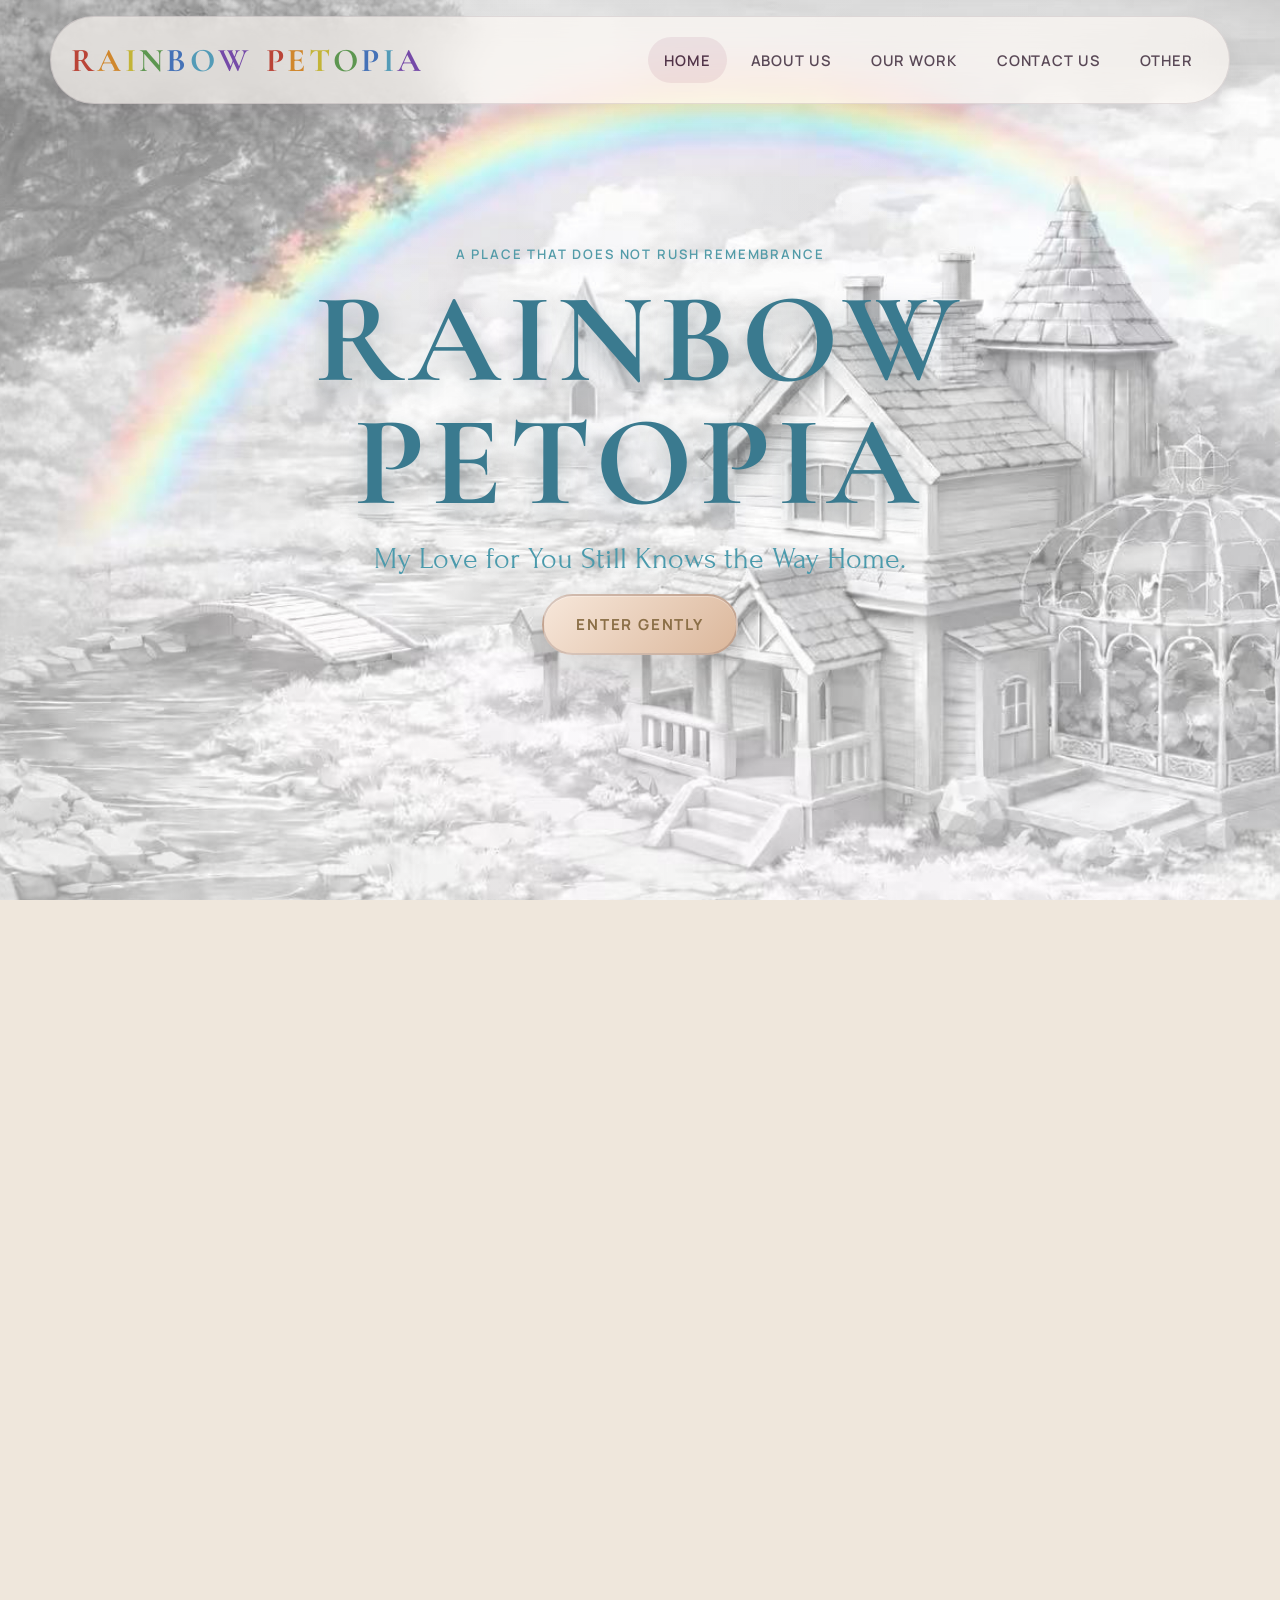
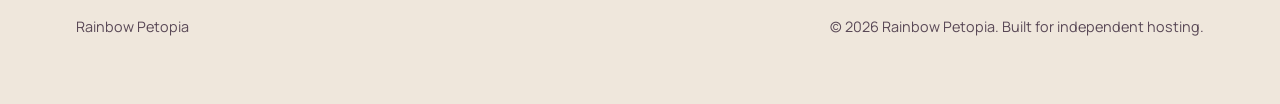
<file: index.html>
<!DOCTYPE html>
<html lang="en">
<head>
  <meta charset="UTF-8" />
  <meta name="viewport" content="width=device-width, initial-scale=1.0" />
  <meta
    name="description"
    content="Rainbow Petopia is a gentle digital memorial space for beloved companions and the memories that still matter."
  />
  <meta name="theme-color" content="#efe7dc" />
  <title>Rainbow Petopia</title>
  <link rel="icon" href="icon.png" type="image/png" />
  <link rel="icon" href="favicon.svg" type="image/svg+xml" />
  <link rel="preconnect" href="https://fonts.googleapis.com" />
  <link rel="preconnect" href="https://fonts.gstatic.com" crossorigin />
  <link
    href="https://fonts.googleapis.com/css2?family=Cormorant+Garamond:wght@400;500;600;700&family=Forum&family=Manrope:wght@400;500;600&display=swap"
    rel="stylesheet"
  />
  <link rel="stylesheet" href="styles.css" />
  <script>
    // 必须内联、同步执行：在浏览器开始还原滚动位置之前就禁用它，
    // 否则 defer 脚本跑到时用户已经看到被还原到 About 的中间视角。
    if ("scrollRestoration" in history) {
      history.scrollRestoration = "manual";
    }
  </script>
  <script defer src="config.js"></script>
  <script defer src="script.js"></script>
</head>
<body>
  <div class="page-backdrop" aria-hidden="true">
    <div class="page-backdrop__image"></div>
    <div class="page-backdrop__glow page-backdrop__glow--left"></div>
    <div class="page-backdrop__glow page-backdrop__glow--right"></div>
    <div class="page-backdrop__veil"></div>
  </div>

  <header class="site-header" data-header>
    <div class="site-header__shell">
      <a class="brand" href="#top">
        <span class="brand-word" aria-label="Rainbow Petopia">
          <span>R</span><span>a</span><span>i</span><span>n</span><span>b</span><span>o</span><span>w</span>
          <span class="brand-word__gap"></span>
          <span>P</span><span>e</span><span>t</span><span>o</span><span>p</span><span>i</span><span>a</span>
        </span>
      </a>
      <button
        class="menu-toggle"
        type="button"
        aria-expanded="false"
        aria-controls="site-nav"
        data-menu-toggle
      >
        <span></span>
        <span></span>
        <span></span>
        <span class="sr-only">Toggle navigation</span>
      </button>
      <nav class="site-nav" id="site-nav" data-nav>
        <a href="#top" data-nav-link>Home</a>
        <a href="#about" data-nav-link>About Us</a>
        <a href="#work" data-nav-link>Our Work</a>
        <a href="#contact" data-nav-link>Contact Us</a>
        <div class="nav-dropdown-wrap">
          <a href="details.html" class="nav-dropdown-trigger" data-nav-link>Other</a>
          <ul class="nav-dropdown-menu" role="menu">
            <li><a href="details.html#what-we-do" role="menuitem">What We Do</a></li>
            <li><a href="details.html#team" role="menuitem">Team</a></li>
            <li><a href="details.html#work-demo" role="menuitem">Work Demo</a></li>
          </ul>
        </div>
      </nav>
    </div>
  </header>

  <main id="top">
  <div class="hero-stage">
    <section class="hero section-anchor" id="home" data-section="home">
      <div class="hero__frame">
        <img
          class="hero__image"
          src="assets/images/hero.jpg"
          alt=""
          loading="eager"
          fetchpriority="high"
        />
        <div class="hero__scrim"></div>
        <div class="hero__content">
          <p class="hero__eyebrow">A place that does not rush remembrance</p>
          <h1>Rainbow Petopia</h1>
          <p class="hero__tagline">My Love for You Still Knows the Way Home.</p>
          <a class="hero__cta" href="#about">Enter gently</a>
        </div>
      </div>
    </section>
  </div>

    <section class="section section-anchor about" id="about" data-section="about">
      <div class="section__shell">
        <div class="section-banner section-banner--sky section-banner--about">
          <img
            class="section-banner__image"
            src="assets/images/about.jpg"
            alt=""
            aria-hidden="true"
            loading="lazy"
          />
          <div class="section-banner__veil"></div>
          <div class="section-banner__content">
            <h2>ABOUT US</h2>
            <p class="section-banner__subcopy">My Love for You Still Knows the Way Home.</p>
          </div>
        </div>

        <div class="about__copy">
          <p class="about__stanza about__stanza--intro">
            <span class="about__line about__line--rainbow">
              <span class="rainbow-word" aria-label="Rainbow Petopia">
                <span>R</span><span>a</span><span>i</span><span>n</span><span>b</span><span>o</span><span>w</span>
                <span class="rainbow-word__gap"></span>
                <span>P</span><span>e</span><span>t</span><span>o</span><span>p</span><span>i</span><span>a</span>
              </span>
            </span>
            <span class="about__line about__line--medium">was born from a quiet thought —</span>
            <span class="about__line about__line--small">Some lives leave our sight,</span>
            <span class="about__line about__line--large">but what they leave behind often stays with us.</span>
          </p>

          <p class="about__stanza">
            <span class="about__line about__line--small">They were pets,</span>
            <span class="about__line about__line--xl">but also family, companions, and friends.</span>
          </p>

          <p class="about__stanza">
            <span class="about__line about__line--small">When someone precious is gone,</span>
            <span class="about__line">what remains is often not a single moment,</span>
            <span class="about__line">but a</span>
            <span class="about__line about__line--accent">collection of feelings —</span>
            <span class="about__line">memories that surface unexpectedly,</span>
            <span class="about__line">photos we return to when we are ready,</span>
            <span class="about__line">words that continue to live inside us.</span>
          </p>

          <p class="about__stanza">
            <span class="about__line">
              <span class="rainbow-word" aria-label="Rainbow Petopia">
                <span>R</span><span>a</span><span>i</span><span>n</span><span>b</span><span>o</span><span>w</span>
                <span class="rainbow-word__gap"></span>
                <span>P</span><span>e</span><span>t</span><span>o</span><span>p</span><span>i</span><span>a</span>
              </span>
              hopes to be a place like this:
            </span>
            <span class="about__line about__line--accent">a gentle world that does not rush you,</span>
            <span class="about__line">a space where memories can stay,</span>
            <span class="about__line">or rest, at their own pace.</span>
          </p>

          <p class="about__stanza">
            <span class="about__line about__line--medium">Here,</span>
            <span class="about__line">every beloved companion is not defined by an ending,</span>
            <span class="about__line">but remembered through the moments that still matter —</span>
            <span class="about__line about__line--large">quietly present, softly felt.</span>
          </p>

          <p class="about__stanza">
            <span class="about__line">Through the</span>
            <span class="about__line about__line--accent">digital world,</span>
            <span class="about__line">we offer a place for remembrance to take shape,</span>
            <span class="about__line">something you can return to, whenever you choose,</span>
            <span class="about__line">in whatever way feels right to you.</span>
          </p>

          <p class="about__stanza">
            <span class="about__line about__line--medium">We believe —</span>
            <span class="about__line">love does not demand to be held tightly.</span>
            <span class="about__line">It remains,</span>
            <span class="about__line">sometimes close, sometimes distant,</span>
            <span class="about__line about__line--large">always in its own way.</span>
          </p>

          <blockquote class="about__quote">
            Thank you for the tenderness you gave me in this life.<br>
            Now let me watch over you in the next.
          </blockquote>
          <p class="about__closing">
            <span class="rainbow-inline" aria-label="On another planet">
              <span class="rainbow-word" aria-hidden="true">
                <span>O</span><span>n</span>
              </span>
              <span class="rainbow-word" aria-hidden="true">
                <span>a</span><span>n</span><span>o</span><span>t</span><span>h</span><span>e</span><span>r</span>
              </span>
              <span class="rainbow-word" aria-hidden="true">
                <span>p</span><span>l</span><span>a</span><span>n</span><span>e</span><span>t</span>
              </span>
            </span>,
            my love for you still knows the way home.
          </p>
          <div class="section-action">
            <a href="details.html#what-we-do" class="detail-button">Detail</a>
          </div>
        </div>
      </div>
    </section>

    <section class="section section-anchor work" id="work" data-section="work">
      <div class="section__shell">
        <div class="section-banner section-banner--sky section-banner--work">
          <img
            class="section-banner__image"
            src="assets/images/about.jpg"
            alt=""
            aria-hidden="true"
            loading="lazy"
          />
          <div class="section-banner__veil"></div>
          <div class="section-banner__content">
            <h2>OUR WORK</h2>
            <p class="section-banner__subcopy">A world where memories can still be visited.</p>
          </div>
        </div>

        <div class="section-head section-head--compact">
          <p class="section-head__blurb">
            A gentle world that does not rush you, a space where memories can stay, or rest, at their own pace.
          </p>
        </div>

        <div class="work-gallery" role="list" aria-label="Memorial world previews">
          <article class="work-card" role="listitem" tabindex="0" style="--card-image: url('assets/images/work-main-page.jpg')">
            <div class="work-card__overlay"></div>
            <div class="work-card__content">
              <p class="work-card__index">01</p>
              <h3>Main Page</h3>
            </div>
          </article>
          <article class="work-card" role="listitem" tabindex="0" style="--card-image: url('assets/images/work-city-hall-inside.jpg')">
            <div class="work-card__overlay"></div>
            <div class="work-card__content">
              <p class="work-card__index">02</p>
              <h3>City Hall Interior</h3>
            </div>
          </article>
          <article class="work-card" role="listitem" tabindex="0" style="--card-image: url('assets/images/work-city-hall-outside.png')">
            <div class="work-card__overlay"></div>
            <div class="work-card__content">
              <p class="work-card__index">03</p>
              <h3>City Hall Exterior</h3>
            </div>
          </article>
          <article class="work-card" role="listitem" tabindex="0" style="--card-image: url('assets/images/work-river-site.jpg')">
            <div class="work-card__overlay"></div>
            <div class="work-card__content">
              <p class="work-card__index">04</p>
              <h3>River Site</h3>
            </div>
          </article>
          <article class="work-card" role="listitem" tabindex="0" style="--card-image: url('assets/images/work-world-tree.png')">
            <div class="work-card__overlay"></div>
            <div class="work-card__content">
              <p class="work-card__index">05</p>
              <h3>World Tree</h3>
            </div>
          </article>
          <article class="work-card" role="listitem" tabindex="0" style="--card-image: url('assets/images/work-cottage.png')">
            <div class="work-card__overlay"></div>
            <div class="work-card__content">
              <p class="work-card__index">06</p>
              <h3>Cottage</h3>
            </div>
          </article>
        </div>
        <div class="section-action">
          <a href="details.html#work-demo" class="detail-button">Detail</a>
        </div>
      </div>
    </section>

    <section class="section section-anchor contact" id="contact" data-section="contact">
      <div class="section__shell">
        <div class="section-banner section-banner--sky section-banner--contact">
          <img
            class="section-banner__image"
            src="assets/images/about.jpg"
            alt=""
            aria-hidden="true"
            loading="lazy"
          />
          <div class="section-banner__veil"></div>
          <div class="section-banner__content">
            <h2>CONTACT US</h2>
            <p class="section-banner__subcopy">We are launching our application soon.</p>
          </div>
        </div>

        <div class="section-head section-head--compact contact__header">
          <p class="section-head__blurb">
            If you would like to ask about Rainbow Petopia, memorial spaces, or early access to the upcoming application,
            send us a note and we will get back to you.
          </p>
        </div>

        <div class="contact__layout">
          <div class="contact__intro">
            <div class="contact__panel-copywrap">
              <p class="contact__panel-label">Reach Out</p>
              <p class="contact__panel-copy">
                Ask about memorial spaces, early access, or anything you would like to know before the application opens.
              </p>
            </div>

            <div class="contact-cards">
              <a class="contact-card" href="mailto:connect@rainbowpetopia.com">
                <span class="contact-card__label">Email</span>
                <strong>connect@rainbowpetopia.com</strong>
              </a>
              <a class="contact-card" href="tel:+14088021197">
                <span class="contact-card__label">Phone</span>
                <strong>408-802-1197</strong>
              </a>
            </div>

            <div class="contact__panel-copywrap">
              <p class="contact__panel-label">Send a Note</p>
              <p class="contact__panel-copy">
                Tell us a little about what you are looking for, and we will reply as soon as we can.
              </p>
            </div>
          </div>

          <form class="contact-form" data-contact-form novalidate>
            <div class="contact-form__row">
              <label class="field">
                <span>First Name</span>
                <input type="text" name="firstName" autocomplete="given-name" />
              </label>
              <label class="field">
                <span>Last Name</span>
                <input type="text" name="lastName" autocomplete="family-name" />
              </label>
            </div>

            <label class="field">
              <span>Email</span>
              <input type="email" name="email" autocomplete="email" required />
            </label>

            <label class="field">
              <span>Message</span>
              <textarea name="message" rows="6" required></textarea>
            </label>

            <div class="contact-form__actions">
              <button class="button-primary" type="submit" data-submit-button>Send</button>
              <p class="form-status" data-form-status aria-live="polite"></p>
            </div>
          </form>
        </div>
        <div class="section-action">
          <a href="details.html#team" class="detail-button">Detail</a>
        </div>
      </div>
    </section>
  </main>

  <footer class="site-footer">
    <div class="site-footer__shell">
      <p>Rainbow Petopia</p>
      <p>&copy; <span data-year></span> Rainbow Petopia. Built for independent hosting.</p>
    </div>
  </footer>
</body>
</html>
</file>
<file: styles.css>
:root {
  --bg: #efe7dc;
  --surface: rgba(255, 251, 246, 0.7);
  --surface-strong: rgba(255, 251, 246, 0.88);
  --surface-dark: rgba(37, 20, 31, 0.62);
  --ink: #261825;
  --ink-soft: #594856;
  --line: rgba(60, 32, 49, 0.12);
  --line-strong: rgba(60, 32, 49, 0.22);
  --accent: #8f4561;
  --accent-deep: #513348;
  --accent-warm: #d49072;
  --white: #fffdf8;
  --shadow-soft: 0 24px 70px rgba(42, 22, 35, 0.12);
  --shadow-strong: 0 30px 80px rgba(35, 17, 27, 0.18);
  --radius-lg: 32px;
  --radius-md: 22px;
  --radius-sm: 16px;
  --header-height: 88px;
  color-scheme: light;
}

*,
*::before,
*::after {
  box-sizing: border-box;
}

html {
  scroll-behavior: smooth;
}

body {
  margin: 0;
  min-height: 100vh;
  overflow-x: hidden;
  background: var(--bg);
  color: var(--ink);
  font-family: "Forum", serif;
  text-rendering: optimizeLegibility;
}

img {
  display: block;
  max-width: 100%;
}

a {
  color: inherit;
  text-decoration: none;
}

button,
input,
textarea {
  font: inherit;
}

button {
  border: 0;
  background: none;
}

.sr-only {
  position: absolute;
  width: 1px;
  height: 1px;
  padding: 0;
  margin: -1px;
  overflow: hidden;
  clip: rect(0, 0, 0, 0);
  white-space: nowrap;
  border: 0;
}

.page-backdrop {
  position: fixed;
  inset: 0;
  z-index: -1;
  overflow: hidden;
}

.page-backdrop__image,
.page-backdrop__veil,
.page-backdrop__glow {
  position: absolute;
  inset: 0;
}

.page-backdrop__image {
  background:
    linear-gradient(180deg, rgba(38, 24, 37, 0.4), rgba(38, 24, 37, 0.08)),
    url("assets/images/background-poster.jpg") center / cover no-repeat;
  filter: saturate(0.82);
  transform: scale(1.08);
  animation: drift 22s ease-in-out infinite alternate;
}

.page-backdrop__glow {
  filter: blur(90px);
  opacity: 0.65;
}

.page-backdrop__glow--left {
  background: radial-gradient(circle at 18% 28%, rgba(225, 171, 133, 0.75), transparent 32%);
}

.page-backdrop__glow--right {
  background: radial-gradient(circle at 82% 15%, rgba(166, 104, 140, 0.48), transparent 28%);
}

.page-backdrop__veil {
  background:
    linear-gradient(180deg, rgba(239, 231, 220, 0.08), rgba(239, 231, 220, 0.55) 48%, rgba(239, 231, 220, 0.72) 100%),
    radial-gradient(circle at top, rgba(255, 247, 238, 0.12), transparent 35%);
}

.site-header {
  position: fixed;
  inset: 0 0 auto;
  z-index: 40;
  padding: 1rem 1rem 0;
  transition:
    transform 260ms ease,
    opacity 260ms ease;
}

.site-header.is-hidden {
  transform: translateY(calc(-100% - 1.5rem));
  opacity: 0;
}

.site-header__shell {
  position: relative;
  display: flex;
  align-items: center;
  justify-content: space-between;
  gap: 1.25rem;
  max-width: 1180px;
  margin: 0 auto;
  min-height: var(--header-height);
  padding: 0 1.25rem;
  border: 1px solid var(--line);
  border-radius: 999px;
  background: rgba(255, 251, 246, 0.62);
  backdrop-filter: blur(18px);
  box-shadow: 0 12px 30px rgba(28, 16, 24, 0.08);
  transition:
    transform 180ms ease,
    background-color 180ms ease,
    box-shadow 180ms ease;
}

.site-header.is-scrolled .site-header__shell {
  background: rgba(255, 251, 246, 0.82);
  box-shadow: 0 18px 42px rgba(28, 16, 24, 0.11);
}

.brand {
  font-family: "Cormorant Garamond", serif;
  font-size: clamp(1.6rem, 1.2rem + 1.1vw, 2.3rem);
  font-weight: 700;
  letter-spacing: 0.08em;
  text-transform: uppercase;
  display: inline-flex;
}

.brand-word {
  display: inline-flex;
  flex-wrap: wrap;
  gap: 0.02em;
}

.brand-word span:nth-child(1),
.brand-word span:nth-child(9) {
  color: #ba4437;
}

.brand-word span:nth-child(2),
.brand-word span:nth-child(10) {
  color: #d0872d;
}

.brand-word span:nth-child(3),
.brand-word span:nth-child(11) {
  color: #c3b437;
}

.brand-word span:nth-child(4),
.brand-word span:nth-child(12) {
  color: #5d9650;
}

.brand-word span:nth-child(5),
.brand-word span:nth-child(13) {
  color: #4572b7;
}

.brand-word span:nth-child(6),
.brand-word span:nth-child(14) {
  color: #539bb7;
}

.brand-word span:nth-child(7),
.brand-word span:nth-child(15) {
  color: #754aa8;
}

.brand-word__gap {
  width: 0.42em;
}

.site-nav {
  display: flex;
  align-items: center;
  gap: 0.5rem;
}

.site-nav a {
  position: relative;
  padding: 0.8rem 1rem;
  border-radius: 999px;
  color: var(--ink-soft);
  font-family: "Manrope", sans-serif;
  font-size: 0.92rem;
  font-weight: 600;
  letter-spacing: 0.06em;
  text-transform: uppercase;
  transition:
    color 160ms ease,
    background-color 160ms ease;
}

.site-nav a:hover,
.site-nav a:focus-visible,
.site-nav a.is-active {
  background: rgba(143, 69, 97, 0.1);
  color: var(--accent-deep);
  outline: none;
}

/* ── Nav dropdown (Other) ─────────────────────────── */
.nav-dropdown-wrap {
  position: relative;
}

.nav-dropdown-trigger {
  /* inherits .site-nav a styles via cascade */
  cursor: pointer;
  user-select: none;
}

.nav-dropdown-menu {
  display: none;
  position: absolute;
  top: calc(100% + 0.4rem);
  right: 0;
  min-width: 164px;
  list-style: none;
  margin: 0;
  padding: 0.5rem 0;
  background: rgba(255, 251, 246, 0.97);
  border: 1px solid var(--line);
  border-radius: 16px;
  box-shadow: 0 16px 40px rgba(28, 16, 24, 0.13);
  backdrop-filter: blur(18px);
  z-index: 200;
}

.nav-dropdown-menu li {
  padding: 0;
}

.nav-dropdown-menu a {
  display: block;
  padding: 0.65rem 1.2rem;
  font-family: "Manrope", sans-serif;
  font-size: 0.88rem;
  font-weight: 600;
  letter-spacing: 0.06em;
  text-transform: uppercase;
  color: var(--ink-soft);
  text-decoration: none;
  transition: background 140ms ease, color 140ms ease;
  border-radius: 10px;
  margin: 0 0.35rem;
}

.nav-dropdown-menu a:hover {
  background: rgba(143, 69, 97, 0.1);
  color: var(--accent-deep);
}

/* show on hover (desktop) */
.nav-dropdown-wrap:hover .nav-dropdown-menu,
.nav-dropdown-wrap:focus-within .nav-dropdown-menu {
  display: block;
}

.menu-toggle {
  display: none;
  align-items: center;
  justify-content: center;
  width: 52px;
  height: 52px;
  border: 1px solid var(--line);
  border-radius: 50%;
  background: rgba(255, 251, 246, 0.8);
  cursor: pointer;
}

.menu-toggle span:not(.sr-only) {
  display: block;
  width: 18px;
  height: 2px;
  margin: 2px auto;
  border-radius: 999px;
  background: var(--ink);
  transition:
    transform 180ms ease,
    opacity 180ms ease;
}

.hero-stage {
  position: relative;
  height: 150vh;
}

.hero {
  position: sticky;
  top: 0;
  height: 100svh;
  padding: 0;
  scroll-margin-top: 7rem;
  z-index: 1;
}

.hero__frame {
  position: relative;
  width: 100vw;
  min-height: 100svh;
  margin-inline: calc(50% - 50vw);
  overflow: hidden;
  transform-origin: center center;
  transform: scale(1);
  opacity: 1;
  will-change: transform, opacity;
}

.hero__image,
.hero__scrim,
.hero__content {
  position: absolute;
  inset: 0;
}

.hero__image {
  width: 100%;
  height: 100%;
  object-fit: cover;
  object-position: center;
  transform: scale(1.04);
  animation: heroFloat 20s ease-in-out infinite alternate;
}

.hero__scrim {
  background:
    linear-gradient(180deg, rgba(255, 251, 246, 0.04), rgba(255, 251, 246, 0.1)),
    radial-gradient(circle at top, rgba(255, 255, 255, 0.12), transparent 42%);
}

.hero__content {
  display: grid;
  align-content: center;
  justify-items: center;
  gap: 1rem;
  padding: 5rem 1.5rem;
  text-align: center;
}

.hero__eyebrow,
.section-head__eyebrow,
.contact-card__label {
  margin: 0;
  font-family: "Manrope", sans-serif;
  font-size: 0.82rem;
  font-weight: 600;
  letter-spacing: 0.14em;
  text-transform: uppercase;
}

.hero__eyebrow {
  color: #529ba8;
  opacity: 1;
  text-shadow: 0 4px 16px rgba(24, 57, 66, 0.2);
}

.hero h1,
.section-head h2,
.contact__intro h2,
.work-card h3 {
  margin: 0;
  font-family: "Cormorant Garamond", serif;
  line-height: 0.96;
}

.hero h1 {
  font-size: clamp(4.8rem, 10vw, 8.8rem);
  color: #3a7a8f;
  text-transform: uppercase;
  letter-spacing: 0.05em;
  text-shadow: 0 8px 26px rgba(21, 44, 56, 0.3);
}

.hero__tagline {
  max-width: none;
  margin: 0;
  font-size: clamp(1.2rem, 0.9rem + 1.2vw, 2rem);
  line-height: 1.25;
  color: #4a9aac;
  text-shadow: 0 6px 18px rgba(24, 57, 66, 0.22);
  white-space: nowrap;
}

.hero__cta,
.button-primary {
  display: inline-flex;
  align-items: center;
  justify-content: center;
  min-height: 3.5rem;
  padding: 0.95rem 1.55rem;
  border-radius: 999px;
  background: linear-gradient(135deg, rgba(247, 231, 218, 0.94), rgba(219, 183, 155, 0.95));
  color: #2a1621;
  font-family: "Manrope", sans-serif;
  font-size: 0.9rem;
  font-weight: 700;
  letter-spacing: 0.1em;
  text-transform: uppercase;
  box-shadow: 0 18px 35px rgba(15, 10, 12, 0.15);
  transition:
    transform 180ms ease,
    box-shadow 180ms ease,
    filter 180ms ease;
}

.hero__cta {
  background: linear-gradient(135deg, #f7e7da 0%, #dbb79b 100%);
  border: 2px solid rgba(42, 22, 33, 0.15);
  box-shadow:
    0 24px 48px rgba(15, 10, 12, 0.18),
    inset 0 1px 0 rgba(255, 255, 255, 0.3);
  min-height: 3.8rem;
  padding: 1.05rem 2rem;
  color: #8B6F47;
  font-size: 0.95rem;
  font-weight: 700;
  letter-spacing: 0.12em;
}

.hero__cta:hover,
.hero__cta:focus-visible {
  transform: translateY(-2px);
  filter: brightness(1.05);
  box-shadow:
    0 32px 56px rgba(15, 10, 12, 0.22),
    inset 0 1px 0 rgba(255, 255, 255, 0.4);
  outline: none;
}

.button-primary {
  background: linear-gradient(135deg, #f7e7da 0%, #dbb79b 100%);
  border: 2px solid rgba(42, 22, 33, 0.15);
  box-shadow:
    0 24px 48px rgba(15, 10, 12, 0.18),
    inset 0 1px 0 rgba(255, 255, 255, 0.3);
  color: #8B6F47;
  min-height: 3.8rem;
  padding: 1.05rem 2rem;
  font-size: 0.95rem;
}

.button-primary:hover,
.button-primary:focus-visible {
  transform: translateY(-2px);
  filter: brightness(1.05);
  box-shadow:
    0 32px 56px rgba(15, 10, 12, 0.22),
    inset 0 1px 0 rgba(255, 255, 255, 0.4);
  outline: none;
}

.section {
  padding: 2.5rem 1rem 0;
  scroll-margin-top: 7rem;
}

/* About / Work / Contact 由 JS 滚动驱动动画 */
.section.about,
.section.work,
.section.contact {
  will-change: opacity, transform;
}

/* What We Do / Team / Work Demo — details 页滚动驱动 */
.section.what-we-do,
.section.team,
.section.work-demo {
  will-change: opacity, transform;
}

/* details 页第一个 section：顶部留出导航栏高度 + 额外间距 */
.section.what-we-do {
  padding-top: calc(var(--header-height) + 3rem);
}

.section__shell {
  max-width: 1180px;
  margin: 0 auto;
}

.section-head {
  display: grid;
  gap: 0.7rem;
  justify-items: center;
  text-align: center;
  margin-bottom: 2.5rem;
}

.section-head--compact {
  margin-top: 1.75rem;
  margin-bottom: 2.5rem;
}

.section-head h2 {
  font-size: clamp(3.5rem, 7vw, 5.8rem);
  letter-spacing: 0.12em;
  text-transform: uppercase;
}

.section-head__blurb,
.about__quote,
.form-status {
  margin: 0;
  font-size: clamp(0.94rem, 0.9rem + 0.18vw, 1.04rem);
  line-height: 1.8;
}

.section-head__subcopy {
  max-width: 38rem;
  margin: 0;
  color: var(--accent-deep);
  font-family: "Cormorant Garamond", serif;
  font-size: clamp(1.26rem, 1rem + 0.8vw, 1.8rem);
  line-height: 1.15;
}

.section-head__blurb {
  max-width: 38rem;
  color: rgba(88, 88, 96, 0.72);
  font-family: "Manrope", sans-serif;
  letter-spacing: 0.01em;
  line-height: 2;
}

.section-banner {
  position: relative;
  width: 100vw;
  min-height: clamp(18rem, 28vw, 24rem);
  margin-inline: calc(50% - 50vw);
  overflow: hidden;
  background: #d9ebfb;
  box-shadow: 0 20px 55px rgba(33, 28, 36, 0.08);
}

.section-banner__image,
.section-banner__veil,
.section-banner__content {
  position: absolute;
  inset: 0;
}

.section-banner__image {
  width: 100%;
  height: 100%;
  object-fit: cover;
  object-position: center 56%;
  filter: saturate(1.06) brightness(1.05);
}

.section-banner__veil {
  background:
    linear-gradient(180deg, rgba(245, 250, 255, 0.18), rgba(245, 250, 255, 0.08)),
    linear-gradient(90deg, rgba(255, 255, 255, 0.16), rgba(255, 255, 255, 0.04));
}

.section-banner__content {
  display: grid;
  place-items: center;
  gap: 0.9rem;
  padding: 2.6rem 1.6rem;
  text-align: center;
}

.section-banner__content > * {
  position: relative;
  z-index: 1;
}

.section-banner__content h2 {
  max-width: 100%;
  margin: 0;
  color: rgba(22, 20, 24, 0.9);
  font-family: "Cormorant Garamond", serif;
  font-size: clamp(3.2rem, 5.6vw, 5rem);
  font-weight: 400;
  letter-spacing: 0.13em;
  line-height: 0.95;
  text-shadow: 0 10px 26px rgba(255, 255, 255, 0.26);
}

.section-banner__eyebrow {
  margin: 0 0 0.75rem;
  color: rgba(38, 24, 37, 0.72);
  font-family: "Manrope", sans-serif;
  font-size: 0.82rem;
  font-weight: 600;
  letter-spacing: 0.14em;
  text-align: center;
  text-transform: uppercase;
}

.section-banner__subcopy {
  max-width: 32rem;
  margin: 0;
  color: rgba(88, 90, 96, 0.86);
  font-family: "Cormorant Garamond", serif;
  font-size: clamp(1.12rem, 0.98rem + 0.46vw, 1.45rem);
  font-weight: 400;
  line-height: 1.22;
  text-shadow: 0 4px 12px rgba(255, 255, 255, 0.18);
}

.about__copy {
  display: grid;
  gap: 2.7rem;
  max-width: 860px;
  margin: 2.8rem auto 0;
  padding: 2.8rem 2.35rem 3.2rem;
  border: 1px solid var(--line);
  border-radius: var(--radius-lg);
  background: var(--surface-strong);
  box-shadow: var(--shadow-soft);
  text-align: center;
}

.about__stanza {
  display: grid;
  gap: 0.72rem;
  margin: 0;
}

.about__stanza--intro {
  gap: 0.82rem;
}

.about__line {
  display: block;
  font-size: clamp(1.08rem, 0.96rem + 0.26vw, 1.22rem);
  line-height: 1.92;
}

.about__copy .about__line {
  opacity: 0;
  transform: translateY(8px);
  animation: lineReveal 0.9s ease-out forwards;
  animation-play-state: paused;
}

.about__copy .about__line.line-visible {
  animation-play-state: running;
}

.about__line--rainbow {
  font-size: clamp(1.5rem, 1.25rem + 0.8vw, 2rem);
  line-height: 1.34;
}

.about__line--small {
  color: var(--ink-soft);
  font-size: clamp(0.96rem, 0.88rem + 0.2vw, 1.08rem);
  letter-spacing: 0.02em;
}

.about__line--medium {
  font-size: clamp(1.26rem, 1.06rem + 0.42vw, 1.5rem);
  line-height: 1.62;
}

.about__line--large {
  color: var(--accent-deep);
  font-size: clamp(1.4rem, 1.16rem + 0.56vw, 1.72rem);
  line-height: 1.52;
}

.about__line--xl,
.about__line--accent {
  font-family: "Cormorant Garamond", serif;
  letter-spacing: 0.03em;
}

.about__line--xl {
  font-size: clamp(1.5rem, 1.18rem + 0.82vw, 2rem);
  line-height: 1.26;
}

.about__line--accent {
  color: var(--accent);
  font-size: clamp(1.46rem, 1.16rem + 0.76vw, 2rem);
  line-height: 1.3;
}

.about__quote {
  padding: 0;
  border: 0;
  background: none;
  color: var(--ink-soft);
  font-family: "Forum", serif;
  font-size: clamp(1.08rem, 0.96rem + 0.26vw, 1.22rem);
  font-style: normal;
  line-height: 1.92;
  opacity: 0;
  transform: translateY(8px);
  animation: lineReveal 0.9s ease-out forwards;
  animation-play-state: paused;
}

.about__quote.line-visible {
  animation-play-state: running;
}

.about__closing {
  font-size: clamp(1.18rem, 1rem + 0.44vw, 1.46rem);
  line-height: 1.7;
  color: var(--accent-deep);
  opacity: 0;
  transform: translateY(8px);
  animation: lineReveal 0.9s ease-out forwards;
  animation-play-state: paused;
}

.about__closing.line-visible {
  animation-play-state: running;
}

.rainbow-word {
  display: inline-flex;
  flex-wrap: wrap;
  gap: 0.02em;
  margin-right: 0.18em;
}

.rainbow-inline {
  display: inline-flex;
  flex-wrap: wrap;
  gap: 0.3em;
  align-items: baseline;
}

.rainbow-inline .rainbow-word {
  margin-right: 0;
}

.about__closing .rainbow-word {
  opacity: 0;
  transform: translateY(8px);
  animation: lineReveal 0.9s ease-out forwards;
  animation-play-state: paused;
  display: inline-flex;
}

.about__closing .rainbow-word.line-visible {
  animation-play-state: running;
}

.rainbow-word span:nth-child(1),
.rainbow-word span:nth-child(9) {
  color: #ba4437;
}

.rainbow-word span:nth-child(2),
.rainbow-word span:nth-child(10) {
  color: #d0872d;
}

.rainbow-word span:nth-child(3),
.rainbow-word span:nth-child(11) {
  color: #c3b437;
}

.rainbow-word span:nth-child(4),
.rainbow-word span:nth-child(12) {
  color: #5d9650;
}

.rainbow-word span:nth-child(5),
.rainbow-word span:nth-child(13) {
  color: #4572b7;
}

.rainbow-word span:nth-child(6),
.rainbow-word span:nth-child(14) {
  color: #539bb7;
}

.rainbow-word span:nth-child(7),
.rainbow-word span:nth-child(15) {
  color: #754aa8;
}

.rainbow-word__gap {
  width: 0.42em;
}

.work-gallery {
  display: flex;
  gap: 0.6rem;
  min-height: 34rem;
}

.work-card {
  position: relative;
  flex: 1 1 0;
  overflow: hidden;
  border: 1px solid rgba(255, 255, 255, 0.12);
  border-radius: 24px;
  background: var(--card-image) center / cover no-repeat;
  box-shadow: var(--shadow-soft);
  cursor: pointer;
  transition:
    flex 520ms cubic-bezier(0.16, 1, 0.3, 1),
    transform 240ms ease,
    border-color 240ms ease;
  outline: none;
}

.work-card:hover,
.work-card:focus-visible {
  transform: translateY(-4px);
  border-color: rgba(255, 255, 255, 0.3);
}

/* 各卡片悬停展开比例 — 根据图片实际宽高比计算 */
/* Card 1: Main Page       1536×1024  横向 1.50:1 */
.work-card:nth-child(1):hover,
.work-card:nth-child(1):focus-visible { flex: 9.5 1 0; }

/* Card 2: City Hall Inside 1536×1122  横向 1.37:1 */
.work-card:nth-child(2):hover,
.work-card:nth-child(2):focus-visible { flex: 6.5 1 0; }

/* Card 3: City Hall Outside 1024×1536  纵向 0.67:1 */
.work-card:nth-child(3):hover,
.work-card:nth-child(3):focus-visible { flex: 2.0 1 0; }

/* Card 4: River Site        1024×1536  纵向 0.67:1 */
.work-card:nth-child(4):hover,
.work-card:nth-child(4):focus-visible { flex: 2.3 1 0; }

/* Card 5: World Tree        1536×1024  横向 1.50:1 */
.work-card:nth-child(5):hover,
.work-card:nth-child(5):focus-visible { flex: 12 1 0; }

/* Card 6: Cottage           1536×1024  横向 1.50:1 */
.work-card:nth-child(6):hover,
.work-card:nth-child(6):focus-visible { flex: 9.5 1 0; }

.work-card__overlay {
  display: none;
}

.work-card__content {
  position: absolute;
  inset: auto 1.2rem 1.15rem;
  z-index: 1;
  max-width: calc(100% - 2.4rem);
  padding: 0;
  color: rgba(255, 250, 245, 0.98);
  text-shadow: 0 8px 22px rgba(16, 10, 14, 0.4);
  transform: translateY(0.6rem);
  opacity: 0.95;
  transition:
    transform 320ms ease,
    opacity 320ms ease;
}

.work-card:hover .work-card__content,
.work-card:focus-visible .work-card__content {
  transform: translateY(0);
  opacity: 1;
}

.work-card__index {
  margin: 0 0 0.35rem;
  font-family: "Manrope", sans-serif;
  font-size: 0.78rem;
  font-weight: 600;
  letter-spacing: 0.18em;
  text-transform: uppercase;
  color: rgba(255, 241, 224, 0.88);
  opacity: 1;
}

.work-card h3 {
  margin: 0;
  color: #fff;
  font-size: clamp(1.34rem, 1.14rem + 0.48vw, 1.66rem);
  letter-spacing: 0.04em;
  line-height: 1.12;
}

.contact__layout {
  display: grid;
  grid-template-columns: repeat(2, minmax(0, 1fr));
  gap: 1.5rem;
  align-items: stretch;
}

.contact__intro,
.contact-form {
  height: 100%;
  padding: 2rem;
  border: 1px solid var(--line);
  border-radius: var(--radius-lg);
  background: var(--surface-strong);
  box-shadow: var(--shadow-soft);
}

.contact__intro {
  display: flex;
  flex-direction: column;
  justify-content: flex-start;
  gap: 1.8rem;
}

.contact__header {
  margin-top: 1.8rem;
  margin-bottom: 2rem;
}

.contact__panel-copywrap,
.contact-form__intro {
  display: grid;
  gap: 0.7rem;
}

.contact__panel-label {
  margin: 0;
  font-family: "Manrope", sans-serif;
  font-size: 0.82rem;
  font-weight: 600;
  letter-spacing: 0.14em;
  text-transform: uppercase;
  color: var(--ink-soft);
}

.contact__panel-copy {
  margin: 0;
  color: var(--accent-deep);
  font-family: "Cormorant Garamond", serif;
  font-size: clamp(1.3rem, 1.08rem + 0.52vw, 1.62rem);
  line-height: 1.32;
}

.contact-cards {
  display: grid;
  gap: 0.9rem;
  margin-top: 0;
}

.contact-card {
  display: grid;
  gap: 0.35rem;
  padding: 1.15rem 1.2rem;
  border: 1px solid var(--line);
  border-radius: var(--radius-md);
  background: rgba(255, 255, 255, 0.46);
  transition:
    transform 180ms ease,
    border-color 180ms ease,
    background-color 180ms ease;
}

.contact-card:hover,
.contact-card:focus-visible {
  transform: translateY(-2px);
  border-color: rgba(143, 69, 97, 0.22);
  background: rgba(255, 255, 255, 0.62);
  outline: none;
}

.contact-card strong {
  font-size: clamp(1.04rem, 0.96rem + 0.22vw, 1.16rem);
  line-height: 1.55;
}

.contact-form {
  display: grid;
  gap: 1.25rem;
  align-content: start;
}

.contact-form__row {
  display: grid;
  grid-template-columns: repeat(2, minmax(0, 1fr));
  gap: 1rem;
}

.field {
  display: grid;
  gap: 0.48rem;
  font-family: "Manrope", sans-serif;
}

.field span {
  font-size: 0.82rem;
  font-weight: 600;
  letter-spacing: 0.1em;
  text-transform: uppercase;
  color: var(--ink-soft);
}

.field input,
.field textarea {
  width: 100%;
  padding: 1.05rem 1rem 1rem;
  border: 1px solid var(--line-strong);
  border-radius: 18px;
  background: rgba(255, 255, 255, 0.7);
  color: var(--ink);
  font-family: "Manrope", sans-serif;
  font-size: 0.96rem;
  transition:
    border-color 180ms ease,
    box-shadow 180ms ease,
    background-color 180ms ease;
}

.field textarea {
  min-height: 10rem;
  resize: vertical;
}

.field input:focus,
.field textarea:focus {
  border-color: rgba(143, 69, 97, 0.46);
  background: rgba(255, 255, 255, 0.9);
  box-shadow: 0 0 0 4px rgba(143, 69, 97, 0.08);
  outline: none;
}

.contact-form__actions {
  display: flex;
  align-items: center;
  gap: 1rem;
  flex-wrap: wrap;
}

.button-primary {
  cursor: pointer;
}

.button-primary[disabled] {
  cursor: wait;
  opacity: 0.72;
}

.form-status {
  flex: 1 1 14rem;
  min-height: 1.5em;
  color: var(--ink-soft);
  font-size: 1rem;
  font-family: "Manrope", sans-serif;
  line-height: 1.5;
}

.form-status.is-error {
  color: #8d3030;
}

.form-status.is-success {
  color: #3f6740;
}

.site-footer {
  padding: 3rem 1rem 2rem;
}

.site-footer__shell {
  display: flex;
  align-items: center;
  justify-content: space-between;
  gap: 1rem;
  max-width: 1180px;
  margin: 0 auto;
  padding: 1.4rem 1.6rem;
  border-top: 1px solid var(--line);
  color: var(--ink-soft);
  font-family: "Manrope", sans-serif;
  font-size: 0.9rem;
}

@keyframes drift {
  from {
    transform: scale(1.08) translate3d(-1.5%, -1.5%, 0);
  }

  to {
    transform: scale(1.13) translate3d(1.5%, 1.5%, 0);
  }
}

@keyframes heroFloat {
  from {
    transform: scale(1.04) translate3d(-1%, -1%, 0);
  }

  to {
    transform: scale(1.08) translate3d(1%, 1.5%, 0);
  }
}

@keyframes lineReveal {
  from {
    opacity: 0;
    transform: translateY(8px);
  }

  to {
    opacity: 1;
    transform: translateY(0);
  }
}

@media (max-width: 980px) {
  .site-header__shell {
    min-height: 76px;
  }

  .menu-toggle {
    display: inline-flex;
  }

  .site-nav {
    position: absolute;
    top: calc(100% + 0.7rem);
    left: 1rem;
    right: 1rem;
    flex-direction: column;
    align-items: stretch;
    padding: 0.8rem;
    border: 1px solid var(--line);
    border-radius: 24px;
    background: rgba(255, 251, 246, 0.96);
    backdrop-filter: blur(18px);
    box-shadow: 0 20px 60px rgba(28, 16, 24, 0.12);
    opacity: 0;
    pointer-events: none;
    transform: translateY(-10px);
    transition:
      opacity 160ms ease,
      transform 160ms ease;
  }

  .site-nav.is-open {
    opacity: 1;
    pointer-events: auto;
    transform: translateY(0);
  }

  .site-nav a {
    width: 100%;
    text-align: center;
  }

  /* Mobile: flatten dropdown inline */
  .nav-dropdown-wrap {
    width: 100%;
  }

  .nav-dropdown-trigger {
    width: 100%;
    text-align: center;
  }

  .nav-dropdown-menu {
    position: static;
    display: block;
    box-shadow: none;
    background: transparent;
    border: none;
    border-top: 1px solid var(--line);
    border-radius: 0;
    padding: 0.3rem 0;
    margin-top: 0.2rem;
    backdrop-filter: none;
  }

  .nav-dropdown-menu a {
    font-size: 0.82rem;
    padding: 0.5rem 1.2rem;
    text-align: center;
  }

  .menu-toggle[aria-expanded="true"] span:nth-child(1) {
    transform: translateY(6px) rotate(45deg);
  }

  .menu-toggle[aria-expanded="true"] span:nth-child(2) {
    opacity: 0;
  }

  .menu-toggle[aria-expanded="true"] span:nth-child(3) {
    transform: translateY(-6px) rotate(-45deg);
  }

  .hero__frame {
    min-height: 92svh;
  }

  .contact__layout {
    grid-template-columns: 1fr;
  }
}

@media (max-width: 780px) {
  .hero h1 {
    font-size: clamp(3.6rem, 17vw, 5.4rem);
  }

  .hero__tagline {
    max-width: 20rem;
    white-space: normal;
  }

  .section {
    padding-top: 1.8rem;
  }

  .section-head h2 {
    font-size: clamp(2.35rem, 10vw, 3.4rem);
  }

  .about__copy,
  .contact__intro,
  .contact-form {
    padding: 1.6rem;
  }

  .section-banner {
    min-height: 15rem;
  }

  .work-gallery {
    gap: 0.9rem;
    min-height: auto;
    overflow-x: auto;
    padding-bottom: 0.5rem;
    scroll-snap-type: x mandatory;
  }

  .work-card {
    flex: 0 0 76%;
    min-height: 24rem;
    scroll-snap-align: start;
  }

  .work-card:hover,
  .work-card:focus-visible {
    flex-basis: 76%;
  }

  .contact-form__row {
    grid-template-columns: 1fr;
  }

  .site-footer__shell {
    flex-direction: column;
    align-items: flex-start;
  }

  /* Details Page Responsive */
  .team-grid {
    grid-template-columns: 1fr;
    gap: 2rem;
  }

  .detail-section h3,
  .team-card h3 {
    font-size: 1.2rem;
  }

  .detail-section p,
  .team-card__bio,
  .demo-description {
    font-size: 0.9rem;
  }

  .video-container--portrait {
    max-width: 260px;
    border-radius: 14px;
  }
}

/* Details Page Styling */

/* What We Do / Team / Work Demo — animated by scroll (script.js handles opacity+transform) */

.detail-content {
  display: flex;
  flex-direction: column;
  gap: 0;
  max-width: 860px;
  margin: 2.8rem auto 0;
  padding: 2.8rem 2.35rem 3.2rem;
  border: 1px solid var(--line);
  border-radius: var(--radius-lg);
  background: var(--surface-strong);
  box-shadow: var(--shadow-soft);
}

.detail-section {
  padding: 2rem 0;
  border-bottom: 1px solid rgba(88, 88, 96, 0.15);
}

.detail-section:last-child {
  border-bottom: none;
}

.detail-section h3 {
  font-family: "Cormorant Garamond", serif;
  font-size: clamp(1.3rem, 1rem + 0.8vw, 1.8rem);
  font-weight: 600;
  color: #3a7a8f;
  margin-bottom: 1rem;
  line-height: 1.3;
}

.detail-section p {
  font-family: "Manrope", sans-serif;
  font-size: 1rem;
  line-height: 1.8;
  color: rgba(88, 88, 96, 0.8);
}

/* Team Section */
.team-content {
  display: flex;
  flex-direction: column;
  gap: 4rem;
  margin-top: 3rem;
}

.team-video-section {
  display: flex;
  justify-content: center;
  padding: 2rem 0;
}

.team-video-section video {
  border-radius: 12px;
  box-shadow: 0 20px 40px rgba(15, 10, 12, 0.12);
  transition: box-shadow 300ms ease;
}

.team-video-section video:hover {
  box-shadow: 0 30px 60px rgba(15, 10, 12, 0.18);
}

.team-grid {
  display: grid;
  grid-template-columns: repeat(3, 1fr);
  gap: 2.5rem;
  margin-top: 2rem;
}

.team-card {
  display: flex;
  flex-direction: column;
  text-align: center;
  background: rgba(255, 255, 255, 0.02);
  border-radius: 12px;
  padding: 2rem;
  transition: all 300ms ease;
  border: 1px solid rgba(58, 122, 143, 0.08);
}

.team-card:hover {
  transform: translateY(-8px);
  box-shadow: 0 24px 48px rgba(15, 10, 12, 0.15);
  background: rgba(255, 255, 255, 0.06);
}

.team-card__image {
  width: 100%;
  aspect-ratio: 1;
  object-fit: cover;
  object-position: center 20%;
  border-radius: 12px;
  margin-bottom: 1.5rem;
  display: block;
}

/* 头部偏高的照片，取景框往更上移 */
.team-card__image--top {
  object-position: center 8%;
}

.team-card__content {
  flex: 1;
  display: flex;
  flex-direction: column;
}

.team-card h3 {
  font-family: "Cormorant Garamond", serif;
  font-size: 1.4rem;
  font-weight: 600;
  color: #3a7a8f;
  margin-bottom: 0.5rem;
  line-height: 1.3;
}

.team-card__role {
  font-family: "Manrope", sans-serif;
  font-size: 0.85rem;
  font-weight: 600;
  letter-spacing: 0.1em;
  text-transform: uppercase;
  color: #8B6F47;
  margin-bottom: 1rem;
}

.team-card__bio {
  font-family: "Manrope", sans-serif;
  font-size: 0.95rem;
  line-height: 1.7;
  color: rgba(88, 88, 96, 0.75);
  flex-grow: 1;
}

/* Work Demo Section */
.demo-content {
  display: flex;
  flex-direction: column;
  align-items: center;
  gap: 2rem;
  margin-top: 3rem;
  max-width: 900px;
  margin-left: auto;
  margin-right: auto;
}

.video-container {
  width: 100%;
  max-width: 900px;
  aspect-ratio: 16 / 9;
  border-radius: 12px;
  overflow: hidden;
  box-shadow: 0 20px 40px rgba(15, 10, 12, 0.12);
  transition: box-shadow 300ms ease;
}

/* Portrait (vertical) video override */
.video-container--portrait {
  aspect-ratio: 1206 / 2622;
  max-width: 380px;
  border-radius: 20px;
}

.video-container:hover {
  box-shadow: 0 30px 60px rgba(15, 10, 12, 0.18);
}

.video-container video {
  width: 100%;
  height: 100%;
  object-fit: contain;
  background: #000;
  border-radius: inherit;
}

.demo-description {
  font-family: "Manrope", sans-serif;
  font-size: 1rem;
  line-height: 1.8;
  color: rgba(88, 88, 96, 0.8);
  max-width: 700px;
  text-align: center;
}

/* YouTube iframe 容器 */
.yt-container {
  position: relative;
  width: 100%;
  border-radius: 16px;
  overflow: hidden;
  box-shadow: 0 20px 40px rgba(15, 10, 12, 0.12);
  transition: box-shadow 300ms ease;
}

.yt-container:hover {
  box-shadow: 0 30px 60px rgba(15, 10, 12, 0.18);
}

.yt-container iframe {
  position: absolute;
  inset: 0;
  width: 100%;
  height: 100%;
  border: none;
  display: block;
}

/* 横屏 16:9（组员介绍） */
.yt-container--wide {
  max-width: 720px;
  aspect-ratio: 16 / 9;
}

/* 竖屏 Shorts demo — 宽度用 min() 在桌面端放大，移动端不撑破屏 */
.yt-container--portrait {
  width: min(500px, 88vw);
  max-width: none;
  aspect-ratio: 9 / 16;
  border-radius: 20px;
  margin: 0 auto;
}

/* Detail Button Styling */
.section-action {
  display: flex;
  justify-content: center;
  align-items: center;
  margin-top: 3rem;
}

.detail-button {
  display: inline-flex;
  align-items: center;
  justify-content: center;
  min-height: 3.8rem;
  padding: 1.05rem 2rem;
  border-radius: 999px;
  background: linear-gradient(135deg, #f7e7da 0%, #dbb79b 100%);
  color: #8B6F47;
  font-family: "Manrope", sans-serif;
  font-size: 0.95rem;
  font-weight: 700;
  letter-spacing: 0.12em;
  text-transform: uppercase;
  border: 2px solid rgba(42, 22, 33, 0.15);
  box-shadow:
    0 24px 48px rgba(15, 10, 12, 0.18),
    inset 0 1px 0 rgba(255, 255, 255, 0.3);
  transition:
    transform 180ms ease,
    box-shadow 180ms ease,
    filter 180ms ease;
  text-decoration: none;
  cursor: pointer;
}

.detail-button:hover,
.detail-button:focus-visible {
  transform: translateY(-2px);
  filter: brightness(1.05);
  box-shadow:
    0 32px 56px rgba(15, 10, 12, 0.22),
    inset 0 1px 0 rgba(255, 255, 255, 0.4);
  outline: none;
}

.detail-button:active {
  transform: translateY(0);
}

@media (prefers-reduced-motion: reduce) {
  html {
    scroll-behavior: auto;
  }

  *,
  *::before,
  *::after {
    animation-duration: 0.01ms !important;
    animation-iteration-count: 1 !important;
    transition-duration: 0.01ms !important;
    scroll-behavior: auto !important;
  }

  /* Details page animations */
  .what-we-do,
  .team,
  .work-demo,
  .detail-section,
  .team-card,
  .team-video-section,
  .video-container,
  .demo-description {
    opacity: 1 !important;
    transform: none !important;
  }
}
</file>
